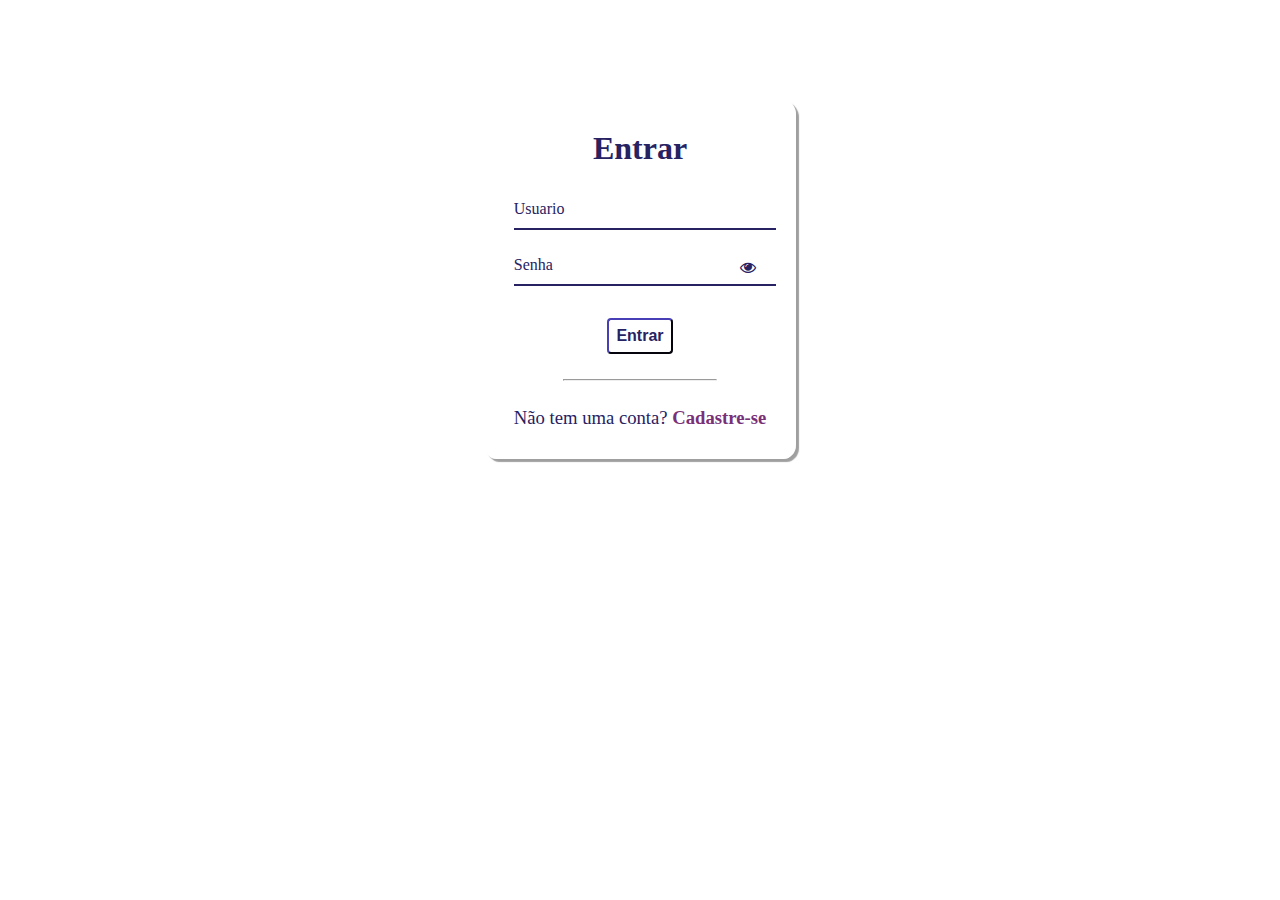
<file: index.html>
<!DOCTYPE html>
<html lang="pt-br">
<head>
    <meta charset="UTF-8">
    <meta http-equiv="X-UA-Compatible" content="IE=edge">
    <meta name="viewport" content="width=device-width, initial-scale=1.0">
    <title>Document</title>
    <link rel="stylesheet" href="./assets/css/style.css">
    <link rel="stylesheet" href="https://stackpath.bootstrapcdn.com/font-awesome/4.7.0/css/font-awesome.min.css"> 
</head>
<body>
    <div class = 'container'>

        <div class = 'card'>
            <h1>Entrar</h1>

            <div id ='msgError'></div>

            <div class = 'label-float'>
                <input type="text" id="usuario" placeholder="" required>
                <label id='userLabel' for="usuario">Usuario</label>
            </div>

            <div class = 'label-float'>
                <input type="password" id="senha" placeholder="" required>
                <label id='senhaLabel' for="senha">Senha</label>
                <i class="fa fa-eye" aria-hidden="true"></i>
            </div>

            <div class="justify-center">
                <button onclick='entrar()'>Entrar</button>  
            </div>

            <div class="justify-center">
                <hr>    
            </div>
            
            <p> Não tem uma conta?
                <a href="./HTML/cadastro.html"> Cadastre-se </a>
            </p>

        </div>

    </div>
    <script src = "./assets/JS/cadastro.js"></script>
</body>
</html>
</file>
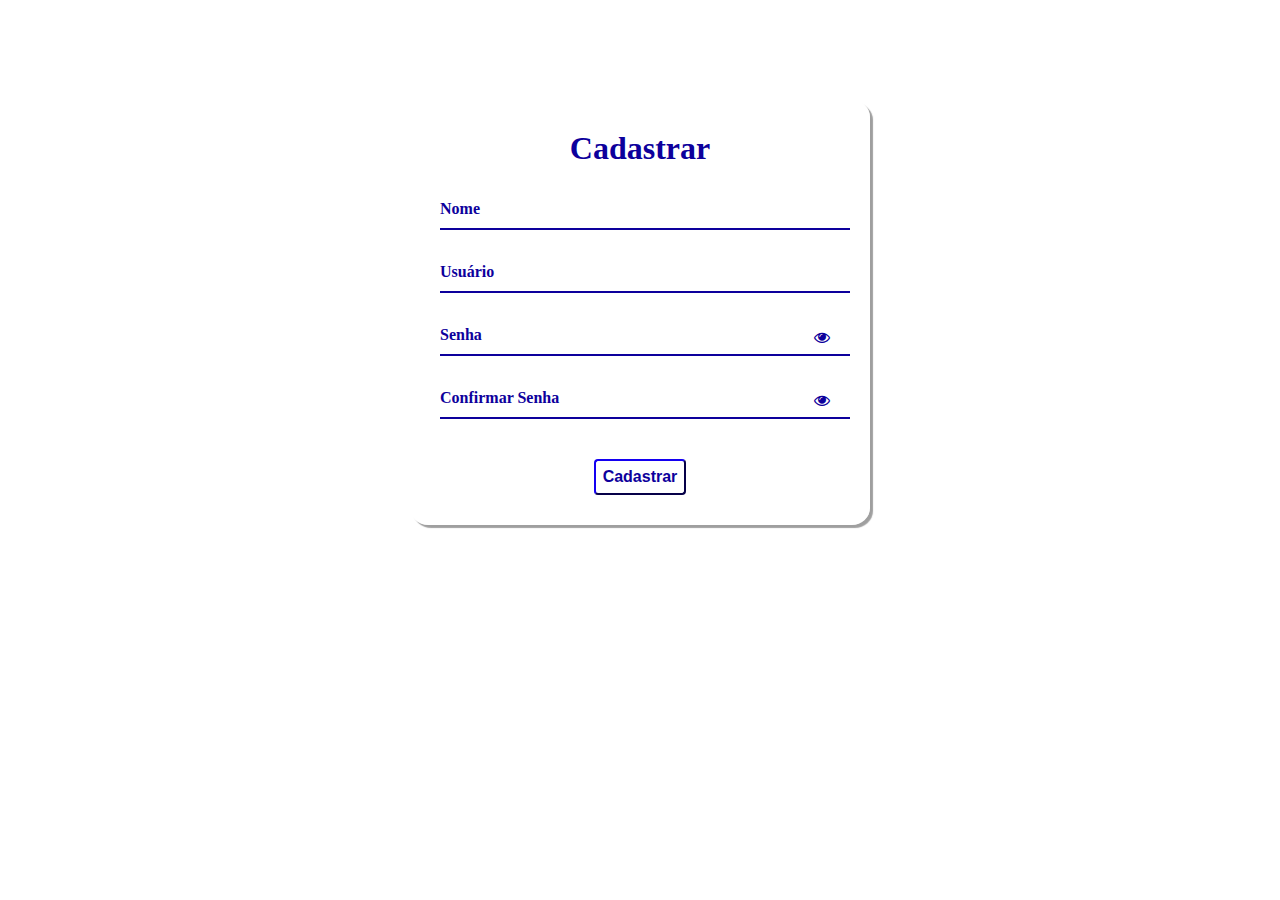
<file: HTML/cadastro.html>
<!DOCTYPE html>
<html lang="pt-br">
<head>
    <meta charset="UTF-8">
    <meta http-equiv="X-UA-Compatible" content="IE=edge">
    <meta name="viewport" content="width=device-width, initial-scale=1.0">
    <title>Cadastro</title>
    <link rel="stylesheet" href="../assets/css/cadastro.css">
    <link rel="stylesheet" href="https://stackpath.bootstrapcdn.com/font-awesome/4.7.0/css/font-awesome.min.css"> 
</head>
<body>
    <div class = 'container'>

        <div class = 'card'>
            <h1>Cadastrar</h1>

            <div id="msgError"></div>
            <div id="msgSuccess"></div>

            <div class = 'label-float'>
                <input type="text" id="nome" placeholder="" required>
                <label id ="labelNome" for="nome">Nome</label>
            </div>

            <div class = 'label-float'>
                <input type="text" id="usuario" placeholder="" required>
                <label id ="labelUsuario" for="usuario">Usuário</label>
            </div>

            <div class = 'label-float'>
                <input type="password" id="senha" placeholder="" required>
                <label id ="labelSenha" for="senha">Senha</label>
                <i id = "verSenha"class="fa fa-eye" aria-hidden="true"></i>
            </div>

            <div class = 'label-float'>
                <input type="password" id="confirmSenha" placeholder="" required>
                <label id ="labelConfirmSenha" for="confirmSenha">Confirmar Senha</label>
                <i id = "verConfirmSenha" class="fa fa-eye" aria-hidden="true"></i>
            </div>

            <div class="justify-center">
                <button onclick = 'cadastrar()'>Cadastrar</button> 
            </div>

        </div>

    </div>
    <script src = "../assets/JS/olho2.js"></script>
    <script src = "../assets/JS/cadastro.js"></script>
    
</body>
</html>
</file>
<file: assets/css/style.css>
@import url('https://fonts.googleapis.com/css2?family=Chakra+Petch:ital,wght@1,600&family=Open+Sans:ital,wght@1,500&family=Roboto:ital,wght@0,100;0,300;0,400;0,500;0,700;0,900;1,100;1,300;1,400;1,500;1,700;1,900&display=swap');

* {
    margin:0;
    padding: 0;
    font-family: 'roboto' sans-serif;
}

body {
    background-image: url(https://img.freepik.com/free-photo/fresh-water-texture-background-transparent-liquid_53876-142911.jpg?w=1380&t=st=1685378320~exp=1685378920~hmac=8241a34880337f30e1d4e540b4c4fa3713435a0a497aeb8380c524cbd394901f);
    background-repeat:no-repeat;
    background-size: cover;
    background-attachment: fixed;
}

.container {
    display:flex;
    justify-content: center;
    width: 100%;
    margin-top: 100px;
}

.card {
    background-color: #ffffff80;
    padding: 30px;
    border-radius: 4%;
    box-shadow: 3px 3px 1px 0px #00000060;
}

h1{
    text-align: center;
    margin-bottom: 20px;
    color:#272262;
}

.label-float input {
    width:100%;
    padding: 5px 5px;
    display: inline-block;
    border: 0;
    border-bottom: 2px solid #272262;
    background-color: transparent;
    outline:none;
    min-width: 180px;
    font-size:16px;
    transition: all .3s ease-out;
    border-radius: 0;
}

.label-float {
    position: relative;
    padding-top: 13px;
    margin-top: 5%;
    margin-bottom: 5%;
}

.label-float input:focus{
    border-bottom: 2px solid #4038a0;
}

.label-float label{
    color: #272262;
    pointer-events: none;
    position:absolute;
    top: 0;
    left: 0;
    margin-top: 13px;
    transition: all .3s ease-out;
}

.label-float input:focus + label,
.label-float input:valid + label
 {
    font-size: 13px;
    margin-top: 0;
    color: #4038a0;
}

button {
    background-color: transparent;
    border-color: #272262;
    color:#272262;
    padding: 7px;
    font-weight: bold;
    font-size:12pt;
    margin-top: 20px;
    border-radius: 4px;
    cursor: pointer;
    outline: none;
    transition: all .4s ease-out;
}

button:hover{
    background-color: #272262;
    color:#fff;
}

.justify-center{
    display: flex;
    justify-content: center;
}

hr{
    margin-top: 10%;
    margin-bottom: 10%;
    width: 60%;
}

p {
    color:#272262;
    font-size: 14pt;
    text-align: center;
}

a{
    color: #7a3077;
    font-weight: bold;
    text-decoration: none;
    transition: all .3s ease-out;
}

a:hover {
    color: #272262;
}

.fa-eye{
    position: absolute;
    top: 16px;
    right: 10px;
    cursor: pointer;
    color: #272262;
}

#msgError {
    text-align: center;
    color: #ff0000;
    background-color: #ffbbbb;
    padding: 10px;
    border-radius: 4px;
    display: none;
}
</file>
<file: assets/css/cadastro.css>
@import url('https://fonts.googleapis.com/css2?family=Chakra+Petch:ital,wght@1,600&family=Open+Sans:ital,wght@1,500&family=Roboto:ital,wght@0,100;0,300;0,400;0,500;0,700;0,900;1,100;1,300;1,400;1,500;1,700;1,900&display=swap');

* {
    margin:0;
    padding: 0;
    font-family: 'roboto' sans-serif;
}

body {
    background-image: url(https://images.hdqwalls.com/download/water-drop-cf-1920x1080.jpg);
    background-repeat:no-repeat;
    background-size: cover;
    background-attachment: fixed;
}

.container {
    display:flex;
    justify-content: center;
    width: 100%;
    margin-top: 100px;
}

.card {
    background-color: #ffffff80;
    padding: 30px;
    border-radius: 4%;
    box-shadow: 3px 3px 1px 0px #00000060;
    width: 400px;
}

h1{
    text-align: center;
    margin-bottom: 20px;
    color:#0d009c;
}

.label-float input {
    width:100%;
    padding: 5px 5px;
    display: inline-block;
    border: 0;
    border-bottom: 2px solid #0d009c;
    background-color: transparent;
    outline:none;
    min-width: 180px;
    font-size:16px;
    transition: all .3s ease-out;
    border-radius: 0;
}

.label-float {
    position: relative;
    padding-top: 13px;
    margin-top: 5%;
    margin-bottom: 5%;
}

.label-float input:focus{
    border-bottom: 2px solid #4038a0;
}

.label-float label{
    color: #0d009c;
    pointer-events: none;
    position:absolute;
    top: 0;
    left: 0;
    margin-top: 13px;
    transition: all .3s ease-out;
    font-weight: bold;
}

.label-float input:focus + label,
.label-float input:valid + label{
    font-size: 13px;
    margin-top: 0;
    color: #4038a0;
}

button {
    background-color: transparent;
    border-color: #0d009c;
    color:#0d009c;
    padding: 7px;
    font-weight: bold;
    font-size:12pt;
    margin-top: 20px;
    border-radius: 4px;
    cursor: pointer;
    outline: none;
    transition: all .4s ease-out;
}

button:hover{
    background-color: #0d009c;
    color:#fff;
}

.justify-center {
    display: flex;
    justify-content: center;
}

.fa-eye{
    position: absolute;
    top: 16px;
    right: 10px;
    cursor: pointer;
    color: #0d009c;
}   

#msgError {
    text-align: center;
    color: #ff0000;
    background-color: #ffbbbb;
    padding: 10px;
    border-radius: 4px;
    display: none;
}

#msgSuccess {
    text-align: center;
    color: #00bb00;
    background-color: #bbffbe;
    padding: 10px;
    border-radius: 4px;
    display: none;
}
</file>
